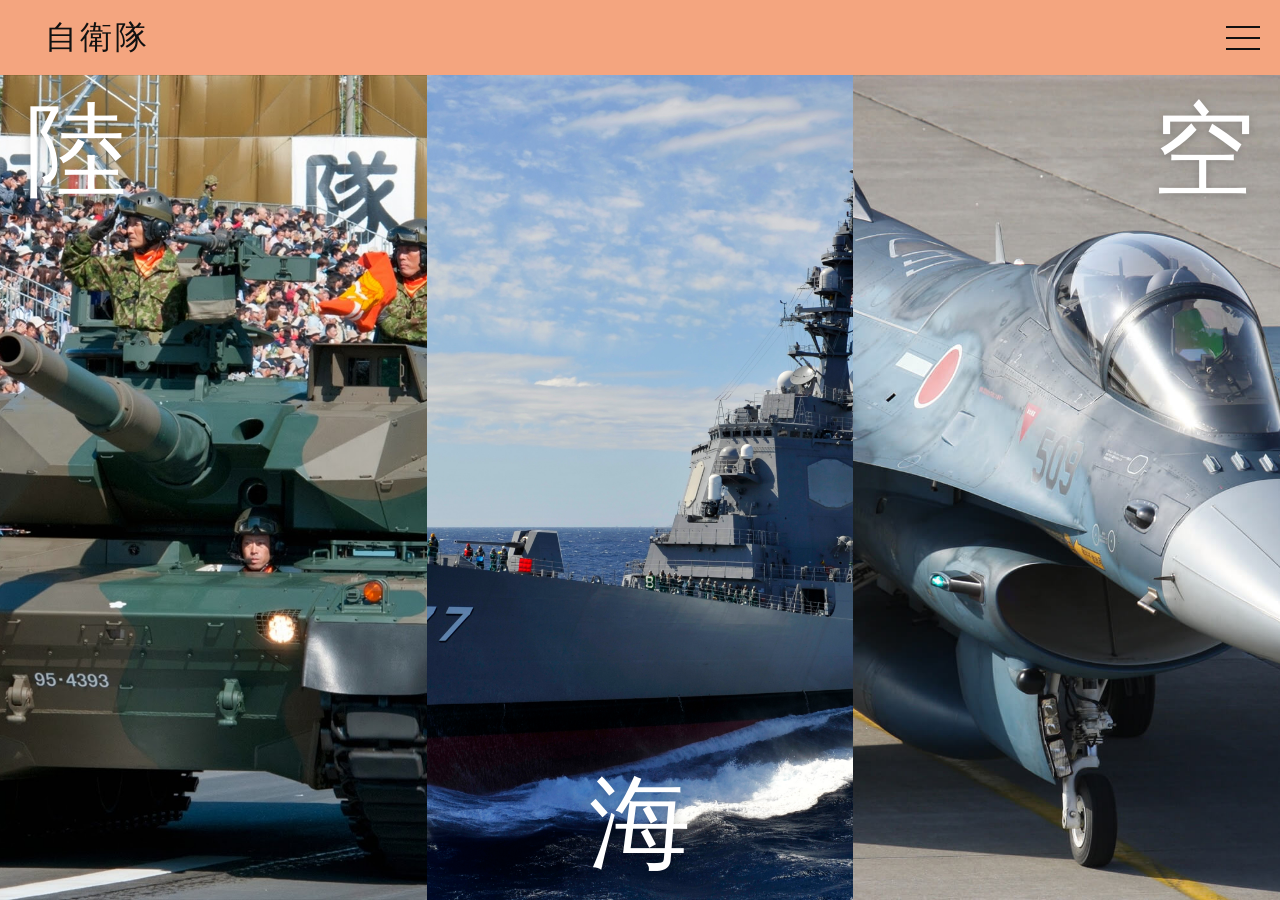
<file: index.html>
<!DOCTYPE html>
<html lang="ja">
<head>
  <meta charset="UTF-8">
  <meta name="viewport" content="width=device-width, initial-scale=1.0">
  <title>自衛隊紹介サイト</title>
  <link rel="stylesheet" href="style.css">
</head>
<body>

  <!-- ================= 共通：ハンバーガーメニュー（トップ・詳細ページ共通） ================= -->

  <!-- ハンバーガーボタン（右上に配置。開くと×印に変形してパネル上に残る） -->
  <button class="hamburger" id="js-hamburger" type="button"
          aria-label="メニューを開く" aria-expanded="false" aria-controls="js-panel">
    <span></span>
    <span></span>
    <span></span>
  </button>

  <!-- メニューを開いたときに背面を暗くする幕 -->
  <div class="menu-backdrop" id="js-backdrop"></div>

  <!-- 右からスライドして出るパネル -->
  <nav class="side-panel" id="js-panel" aria-hidden="true" aria-label="メインメニュー">
    <p class="panel-title">メニュー</p>
    <div class="panel-body">
      <a href="#" class="panel-home" id="js-menu-home">ホーム</a>
      <!-- 陸・海・空の項目は script.js の pageData から自動生成されます -->
      <ul class="panel-groups" id="js-menu-groups"></ul>
    </div>
  </nav>


  <!-- ================= トップページ画面 ================= -->
  <div id="top-view">
    <header class="top-header">
      <div class="site-title">自衛隊</div>
    </header>

    <main class="split-container">
      <!--
        .split-item  … クリック・ホバーを受け取る「動かない枠」（重なり順もここで管理）
        .split-inner … 実際に拡大する画像・黒フィルター・漢字をまとめた層
      -->

      <!-- 陸 -->
      <div class="split-item" onclick="showDetail('land')">
        <div class="split-inner">
          <img src="img/land.jpg" alt="陸上自衛隊">
          <span class="kanji kanji-land">陸</span>
          <div class="hover-overlay">
            <p class="hover-text">詳しく見る</p>
            <span class="hover-arrow">＞</span>
          </div>
        </div>
      </div>

      <!-- 海 -->
      <div class="split-item" onclick="showDetail('sea')">
        <div class="split-inner">
          <img src="img/sea.jpg" alt="海上自衛隊">
          <span class="kanji kanji-sea">海</span>
          <div class="hover-overlay">
            <p class="hover-text">詳しく見る</p>
            <span class="hover-arrow">＞</span>
          </div>
        </div>
      </div>

      <!-- 空 -->
      <div class="split-item" onclick="showDetail('air')">
        <div class="split-inner">
          <img src="img/sky.jpg" alt="航空自衛隊">
          <span class="kanji kanji-air">空</span>
          <div class="hover-overlay">
            <p class="hover-text">詳しく見る</p>
            <span class="hover-arrow">＞</span>
          </div>
        </div>
      </div>
    </main>
  </div>

  <!-- ================= 詳細ページ画面（初期状態は非表示） ================= -->
  <div id="detail-view" class="hidden">
    <div class="detail-banner" id="detail-banner">
      <button class="back-btn" onclick="showTop()">＜ トップへ戻る</button>
      <h1 class="detail-title" id="detail-title">陸上自衛隊</h1>
    </div>

    <div class="cards-container" id="cards-container">
      <!-- JavaScriptでここに3枚のカードが自動生成されます -->
    </div>
  </div>

  <script src="script.js"></script>
</body>
</html>
</file>
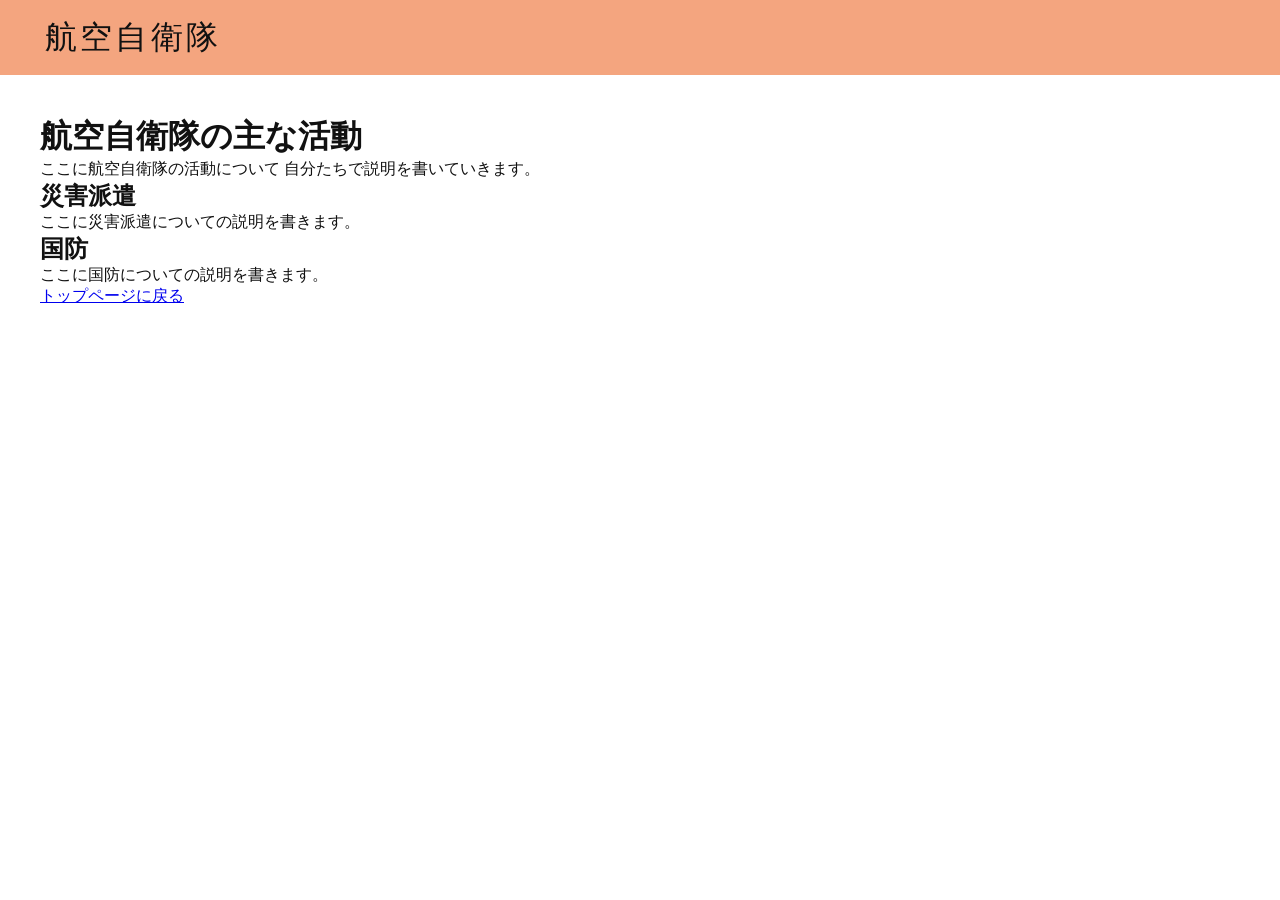
<file: air_activity.html>
<!DOCTYPE html>
<html lang="ja">
<head>
    <meta charset="UTF-8">
    <meta name="viewport" content="width=device-width, initial-scale=1.0">
    <title>航空自衛隊 - 主な活動</title>
    <link rel="stylesheet" href="style.css">
</head>
<body>

    <header class="site-title">
        航空自衛隊
    </header>

    <main style="padding: 40px;">
        <h1>航空自衛隊の主な活動</h1>

        <p>
            ここに航空自衛隊の活動について
            自分たちで説明を書いていきます。
        </p>

        <h2>災害派遣</h2>
        <p>
            ここに災害派遣についての説明を書きます。
        </p>

        <h2>国防</h2>
        <p>
            ここに国防についての説明を書きます。
        </p>

        <a href="index.html">トップページに戻る</a>
    </main>

</body>
</html>
</file>
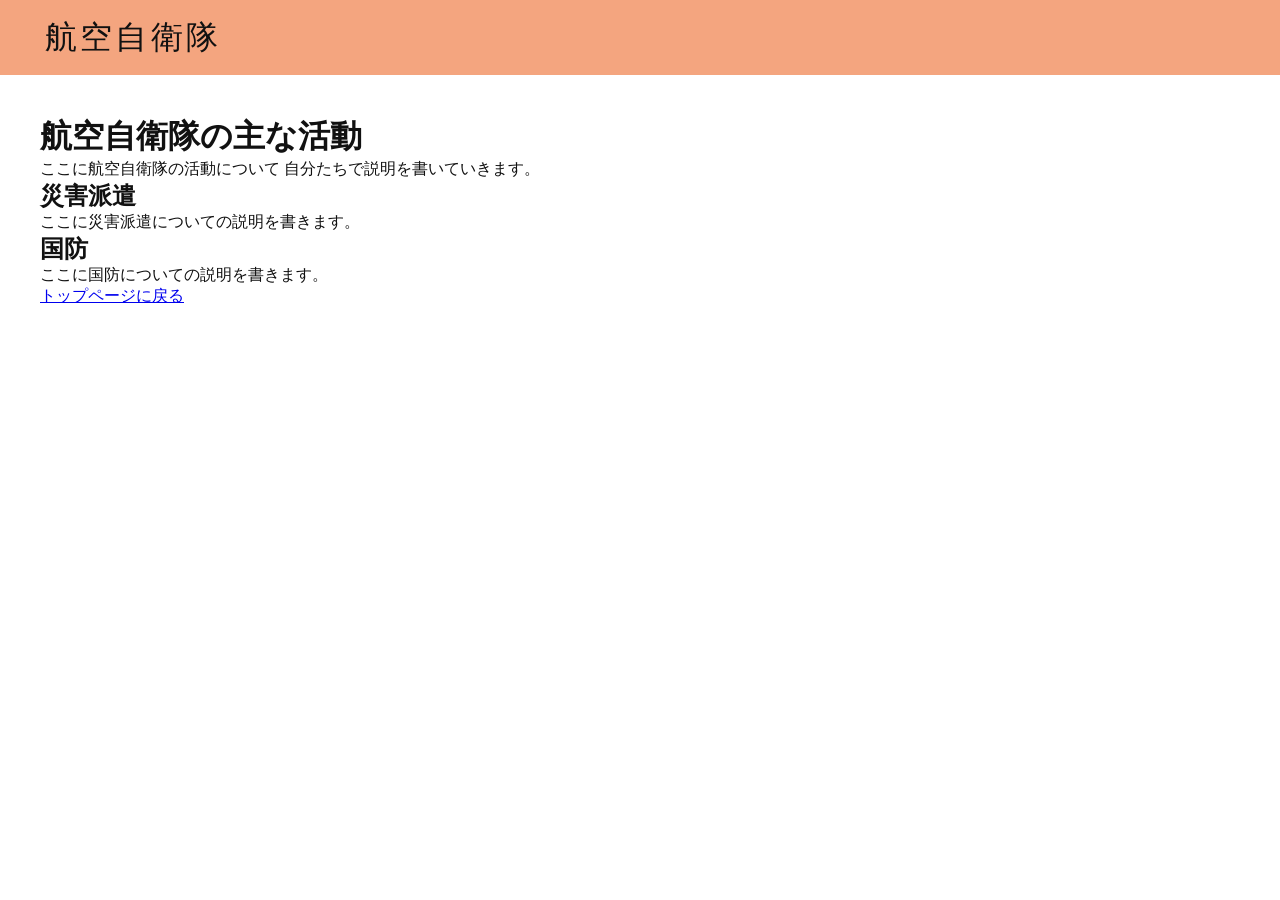
<file: air_history.html>
<!DOCTYPE html>
<html lang="ja">
<head>
    <meta charset="UTF-8">
    <meta name="viewport" content="width=device-width, initial-scale=1.0">
    <title>航空自衛隊 - 歴史・過去
    </title>
    <link rel="stylesheet" href="style.css">
</head>
<body>

    <header class="site-title">
        航空自衛隊
    </header>

    <main style="padding: 40px;">
        <h1>航空自衛隊の主な活動</h1>

        <p>
            ここに航空自衛隊の活動について
            自分たちで説明を書いていきます。
        </p>

        <h2>災害派遣</h2>
        <p>
            ここに災害派遣についての説明を書きます。
        </p>

        <h2>国防</h2>
        <p>
            ここに国防についての説明を書きます。
        </p>

        <a href="index.html">トップページに戻る</a>
    </main>

</body>
</html>
</file>
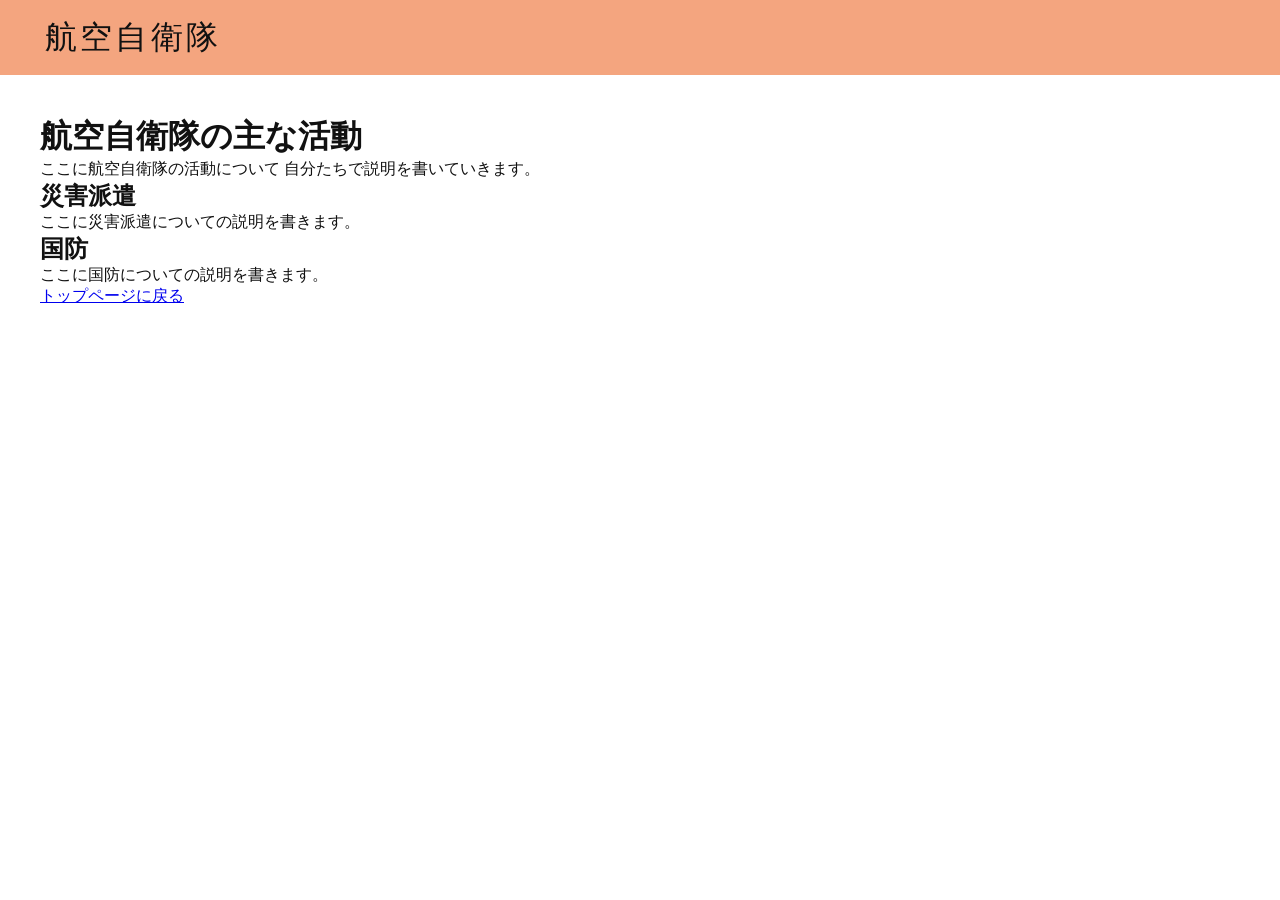
<file: air_organization.html>
<!DOCTYPE html>
<html lang="ja">
<head>
    <meta charset="UTF-8">
    <meta name="viewport" content="width=device-width, initial-scale=1.0">
    <title>航空自衛隊 - 組織・階級</title>
    <link rel="stylesheet" href="style.css">
</head>
<body>

    <header class="site-title">
        航空自衛隊
    </header>

    <main style="padding: 40px;">
        <h1>航空自衛隊の主な活動</h1>

        <p>
            ここに航空自衛隊の活動について
            自分たちで説明を書いていきます。
        </p>

        <h2>災害派遣</h2>
        <p>
            ここに災害派遣についての説明を書きます。
        </p>

        <h2>国防</h2>
        <p>
            ここに国防についての説明を書きます。
        </p>

        <a href="index.html">トップページに戻る</a>
    </main>

</body>
</html>
</file>
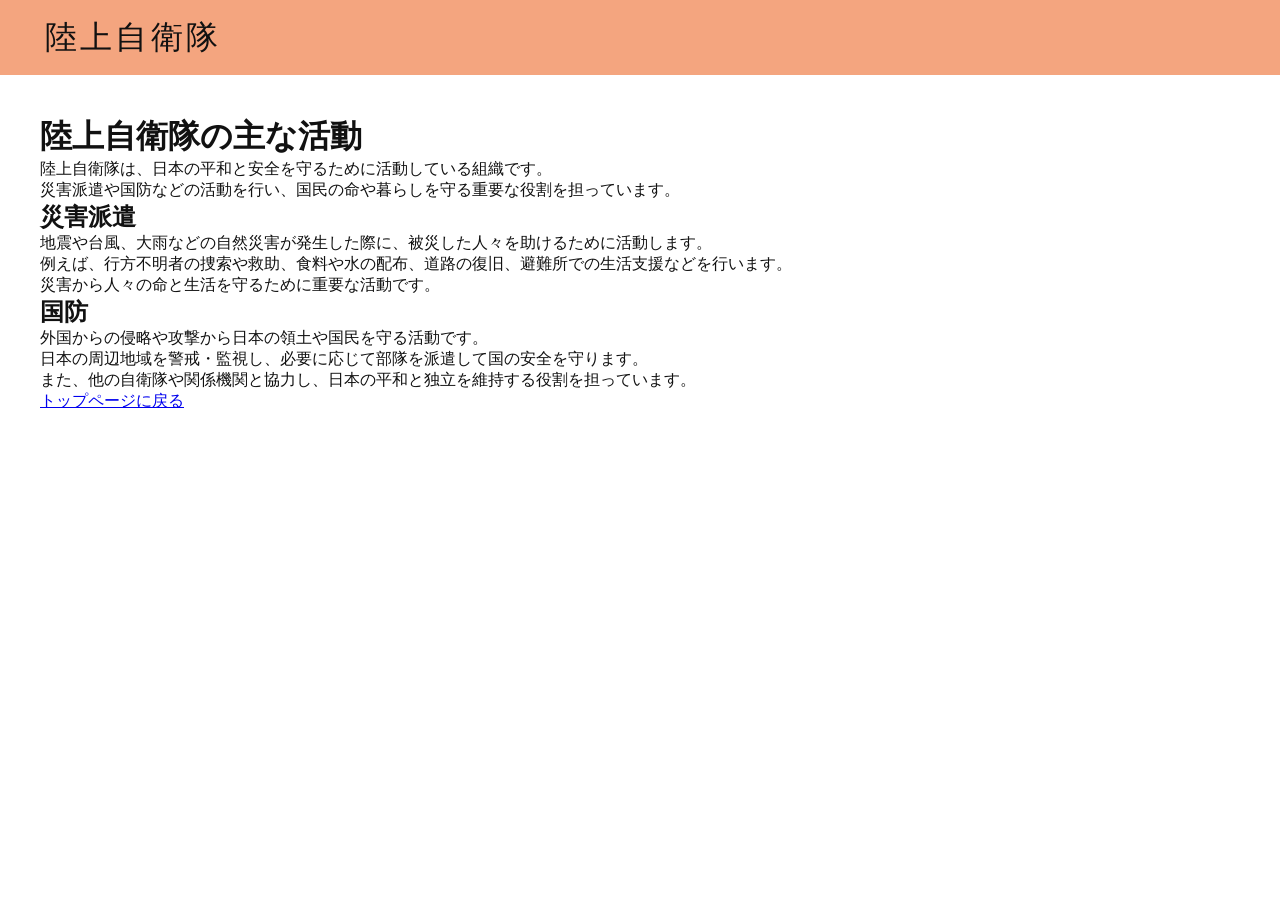
<file: land_activity.html>
<!DOCTYPE html>
<html lang="ja">
<head>
    <meta charset="UTF-8">
    <meta name="viewport" content="width=device-width, initial-scale=1.0">
    <title>陸上自衛隊 - 主な活動</title>
    <link rel="stylesheet" href="style.css">
</head>
<body>

    <header class="site-title">
        陸上自衛隊
    </header>

    <main style="padding: 40px;">
        <h1>陸上自衛隊の主な活動</h1>

        <p>
            陸上自衛隊は、日本の平和と安全を守るために活動している組織です。<br>
            災害派遣や国防などの活動を行い、国民の命や暮らしを守る重要な役割を担っています。
        </p>

        <h2>災害派遣</h2>
        <p>
            地震や台風、大雨などの自然災害が発生した際に、被災した人々を助けるために活動します。<br>
            例えば、行方不明者の捜索や救助、食料や水の配布、道路の復旧、避難所での生活支援などを行います。<br>
            災害から人々の命と生活を守るために重要な活動です。
        </p>

        <h2>国防</h2>
        <p>
            外国からの侵略や攻撃から日本の領土や国民を守る活動です。<br>
            日本の周辺地域を警戒・監視し、必要に応じて部隊を派遣して国の安全を守ります。<br>
            また、他の自衛隊や関係機関と協力し、日本の平和と独立を維持する役割を担っています。
        </p>

        <a href="index.html">トップページに戻る</a>
    </main>

</body>
</html>
</file>
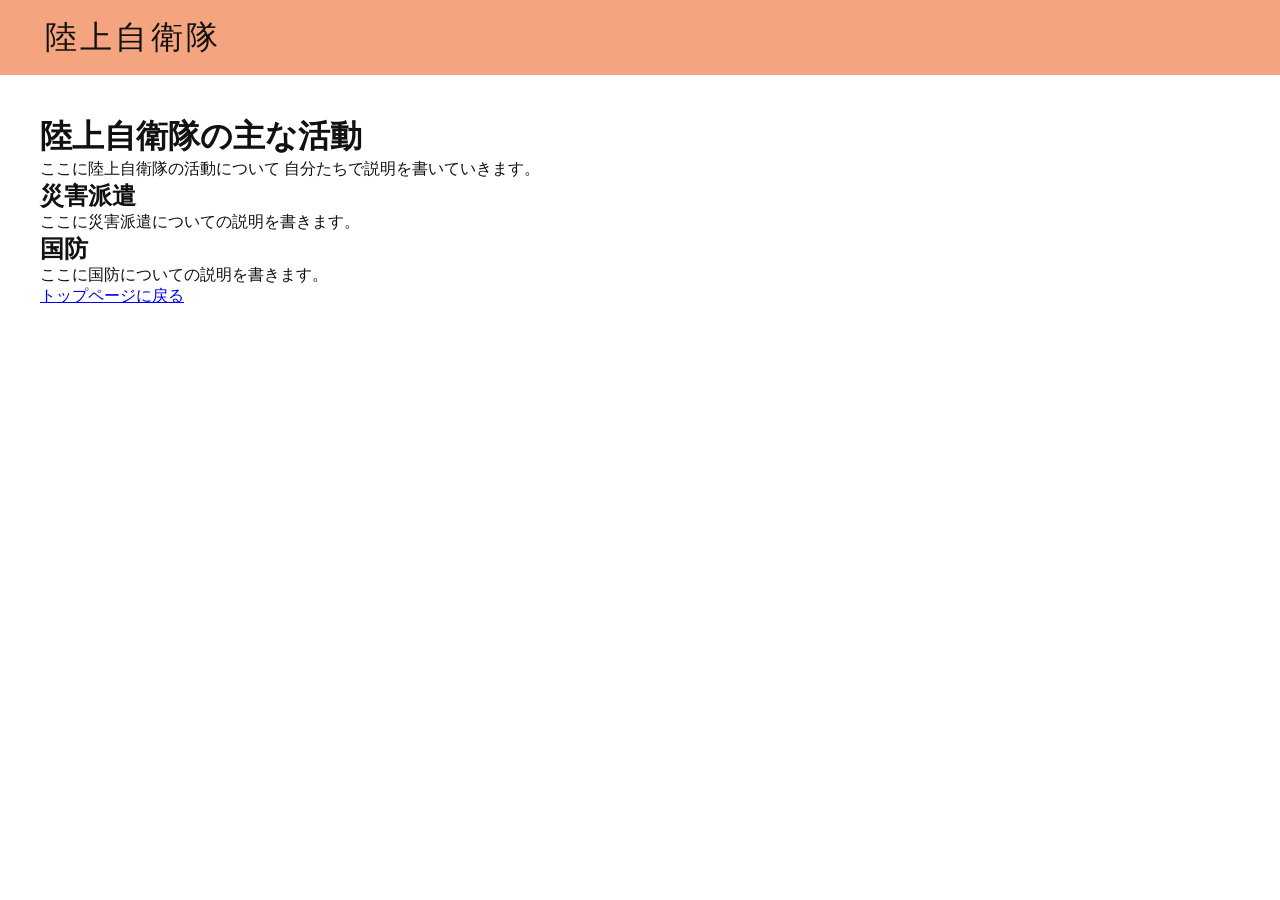
<file: land_history.html>
<!DOCTYPE html>
<html lang="ja">
<head>
    <meta charset="UTF-8">
    <meta name="viewport" content="width=device-width, initial-scale=1.0">
    <title>陸上自衛隊 - 歴史・過去</title>
    <link rel="stylesheet" href="style.css">
</head>
<body>

    <header class="site-title">
        陸上自衛隊
    </header>

    <main style="padding: 40px;">
        <h1>陸上自衛隊の主な活動</h1>

        <p>
            ここに陸上自衛隊の活動について
            自分たちで説明を書いていきます。
        </p>

        <h2>災害派遣</h2>
        <p>
            ここに災害派遣についての説明を書きます。
        </p>

        <h2>国防</h2>
        <p>
            ここに国防についての説明を書きます。
        </p>

        <a href="index.html">トップページに戻る</a>
    </main>

</body>
</html>
</file>
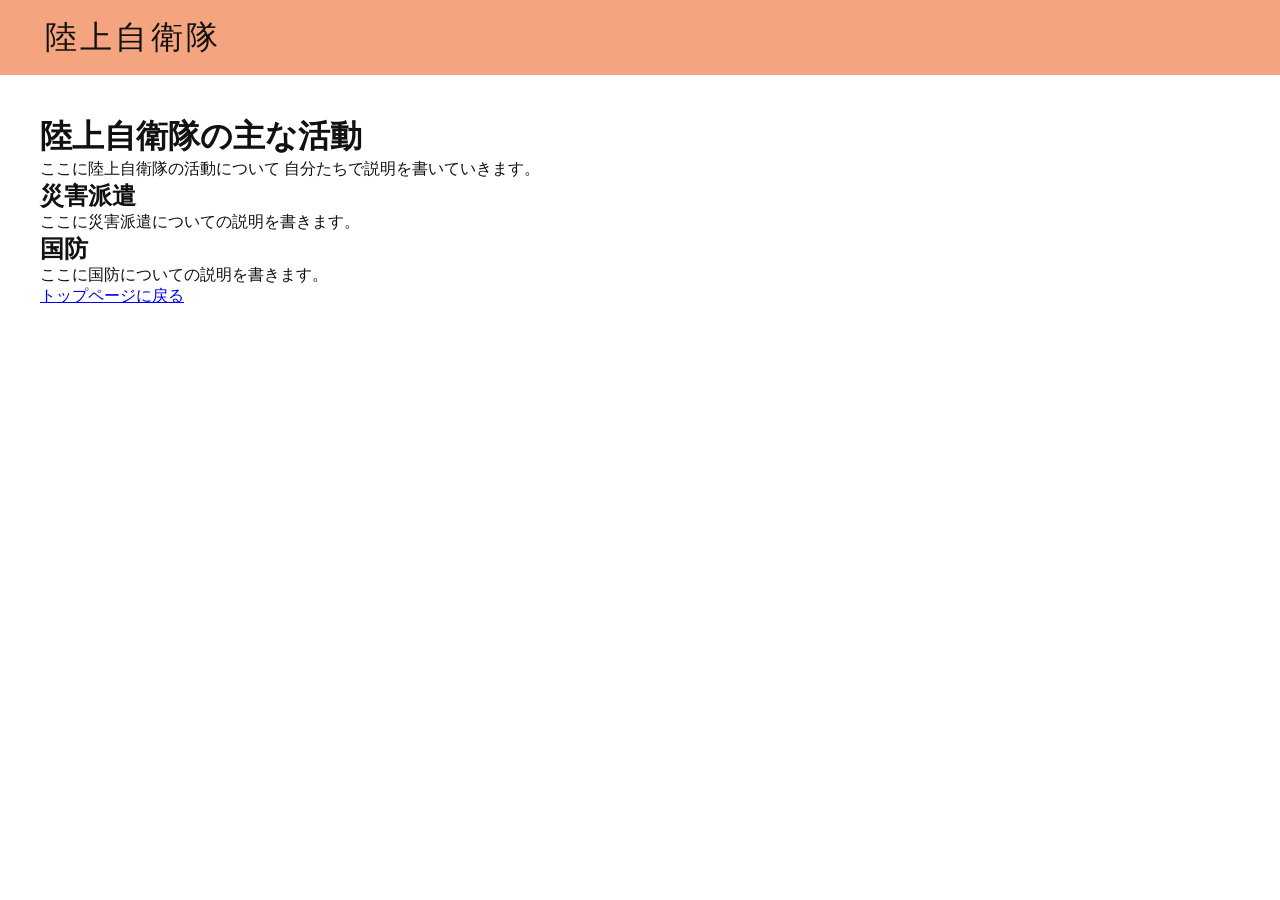
<file: land_rganization.html>
<!DOCTYPE html>
<html lang="ja">
<head>
    <meta charset="UTF-8">
    <meta name="viewport" content="width=device-width, initial-scale=1.0">
    <title>陸上自衛隊 - 組織・階級</title>
    <link rel="stylesheet" href="style.css">
</head>
<body>

    <header class="site-title">
        陸上自衛隊
    </header>

    <main style="padding: 40px;">
        <h1>陸上自衛隊の主な活動</h1>

        <p>
            ここに陸上自衛隊の活動について
            自分たちで説明を書いていきます。
        </p>

        <h2>災害派遣</h2>
        <p>
            ここに災害派遣についての説明を書きます。
        </p>

        <h2>国防</h2>
        <p>
            ここに国防についての説明を書きます。
        </p>

        <a href="index.html">トップページに戻る</a>
    </main>

</body>
</html>
</file>
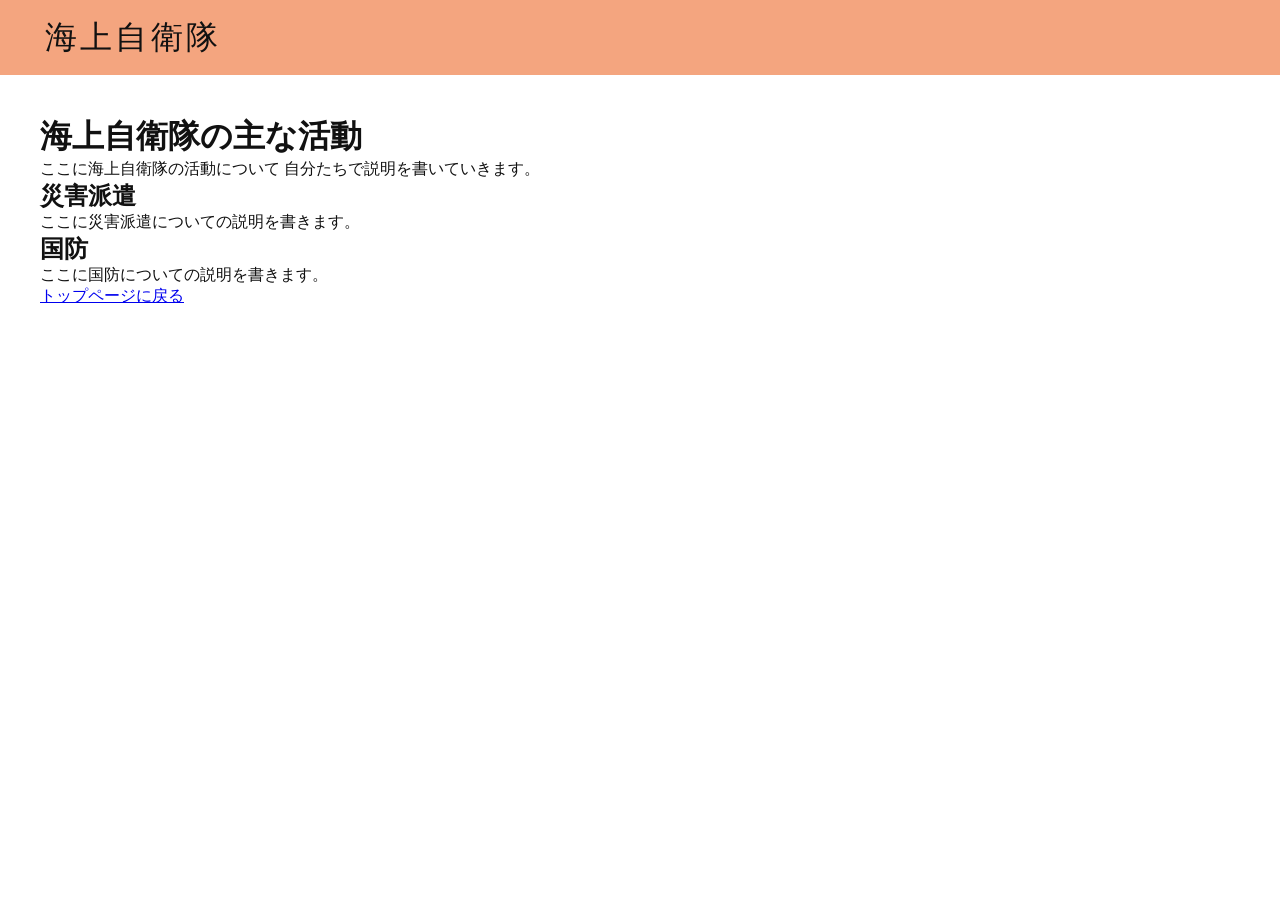
<file: sea_activity.html>
<!DOCTYPE html>
<html lang="ja">
<head>
    <meta charset="UTF-8">
    <meta name="viewport" content="width=device-width, initial-scale=1.0">
    <title>海上自衛隊 - 主な活動</title>
    <link rel="stylesheet" href="style.css">
</head>
<body>

    <header class="site-title">
        海上自衛隊
    </header>

    <main style="padding: 40px;">
        <h1>海上自衛隊の主な活動</h1>

        <p>
            ここに海上自衛隊の活動について
            自分たちで説明を書いていきます。
        </p>

        <h2>災害派遣</h2>
        <p>
            ここに災害派遣についての説明を書きます。
        </p>

        <h2>国防</h2>
        <p>
            ここに国防についての説明を書きます。
        </p>

        <a href="index.html">トップページに戻る</a>
    </main>

</body>
</html>
</file>
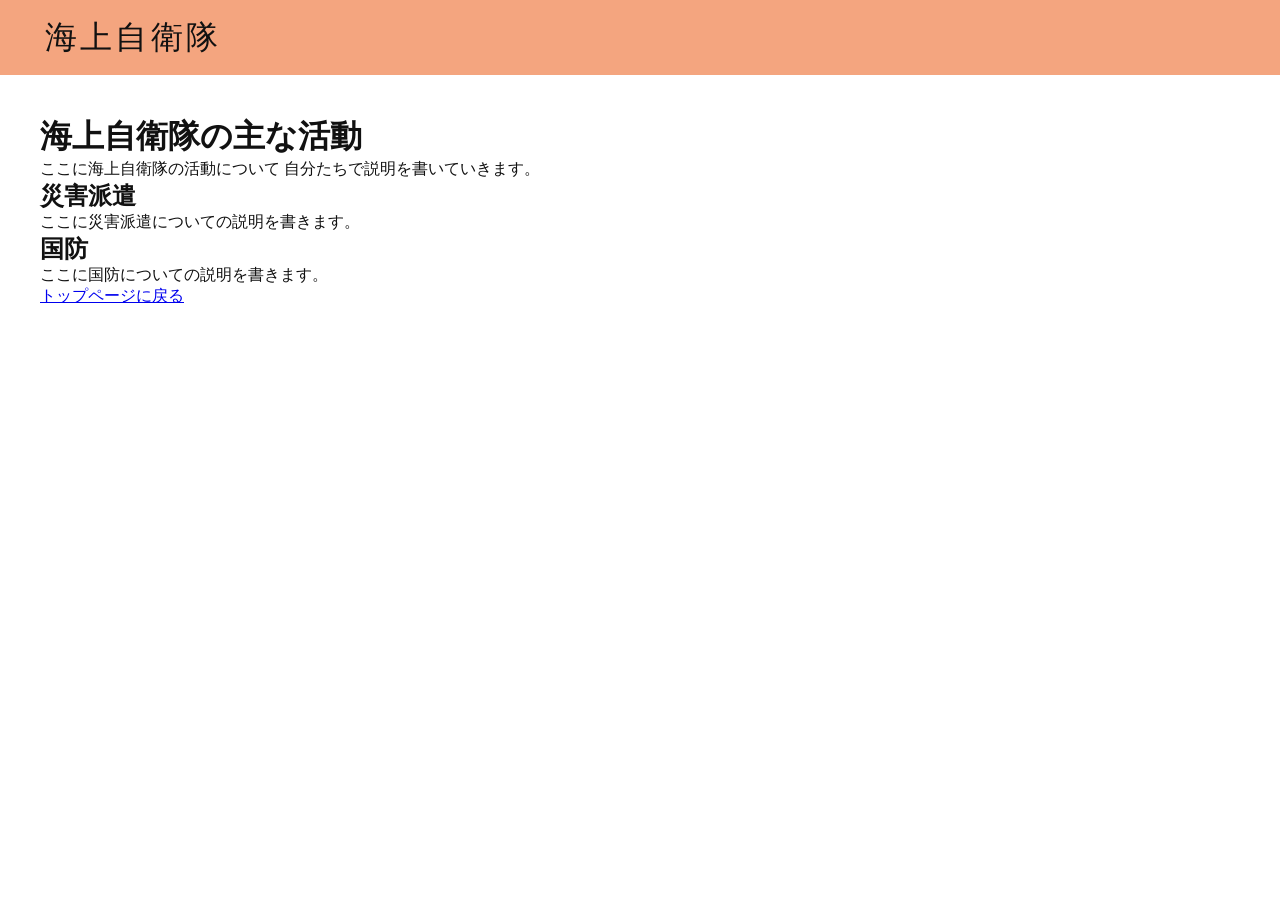
<file: sea_history.html>
<!DOCTYPE html>
<html lang="ja">
<head>
    <meta charset="UTF-8">
    <meta name="viewport" content="width=device-width, initial-scale=1.0">
    <title>海上自衛隊 - 歴史・過去</title>
    <link rel="stylesheet" href="style.css">
</head>
<body>

    <header class="site-title">
        海上自衛隊
    </header>

    <main style="padding: 40px;">
        <h1>海上自衛隊の主な活動</h1>

        <p>
            ここに海上自衛隊の活動について
            自分たちで説明を書いていきます。
        </p>

        <h2>災害派遣</h2>
        <p>
            ここに災害派遣についての説明を書きます。
        </p>

        <h2>国防</h2>
        <p>
            ここに国防についての説明を書きます。
        </p>

        <a href="index.html">トップページに戻る</a>
    </main>

</body>
</html>
</file>
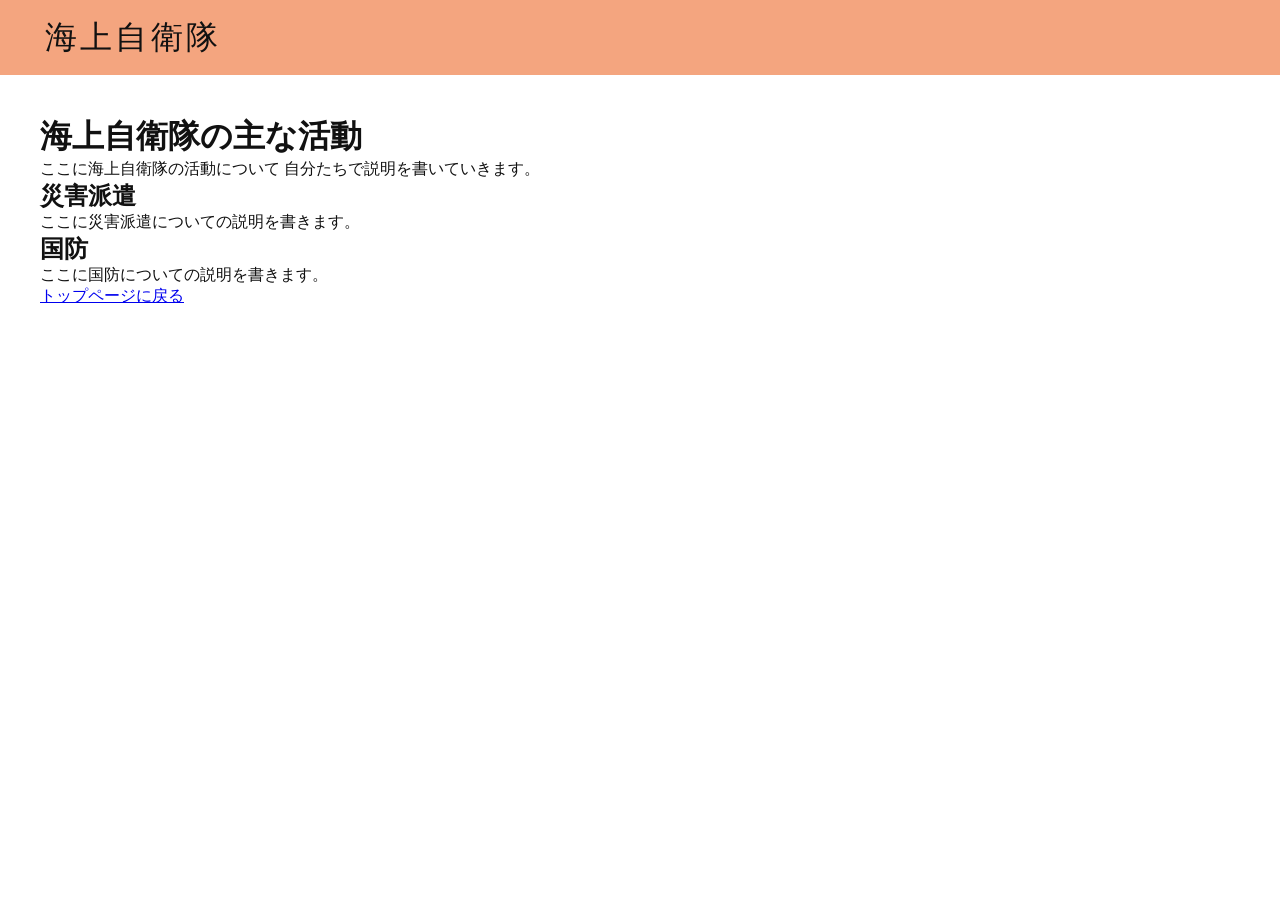
<file: sea_organization.html>
<!DOCTYPE html>
<html lang="ja">
<head>
    <meta charset="UTF-8">
    <meta name="viewport" content="width=device-width, initial-scale=1.0">
    <title>海上自衛隊 - 組織・階級</title>
    <link rel="stylesheet" href="style.css">
</head>
<body>

    <header class="site-title">
        海上自衛隊
    </header>

    <main style="padding: 40px;">
        <h1>海上自衛隊の主な活動</h1>

        <p>
            ここに海上自衛隊の活動について
            自分たちで説明を書いていきます。
        </p>

        <h2>災害派遣</h2>
        <p>
            ここに災害派遣についての説明を書きます。
        </p>

        <h2>国防</h2>
        <p>
            ここに国防についての説明を書きます。
        </p>

        <a href="index.html">トップページに戻る</a>
    </main>

</body>
</html>
</file>
<file: style.css>
/* 基本設定・明朝体ベース */
* {
  box-sizing: border-box;
  margin: 0;
  padding: 0;
}

body {
  font-family: "游明朝", "Yu Mincho", "Hiragino Mincho ProN", serif;
  color: #111;
  background-color: #fff;
}

.hidden {
  display: none !important;
}

/* メニューを開いている間は背面をスクロールさせない */
body.menu-open {
  overflow: hidden;
}

/* ================= ハンバーガーメニュー（共通） ================= */

/* ボタン：右上に配置（ページと一緒にスクロールする）。
   高さはタイトルバー（75px）に揃える */
.hamburger {
  position: absolute;
  top: 0;
  right: 0;
  width: 75px;
  height: 75px;
  background: none;
  border: none;
  cursor: pointer;
  z-index: 1100; /* 幕・パネルよりも手前 */
  -webkit-tap-highlight-color: transparent;
}

/* 線は background ではなく border で描く。
   ブラウザの拡大率が125%などのとき、background の線は位置によって
   太さが1ピクセルずれて見えるが、border は常に同じ太さに丸められる */
.hamburger span {
  display: block;
  position: absolute;
  left: 50%;
  width: 34px;
  height: 0;
  margin-left: -17px;
  border-top: 2px solid #111;
  transition: top 0.3s, transform 0.3s, opacity 0.3s, border-color 0.3s;
}

.hamburger span:nth-child(1) { top: calc(50% - 12px); }
.hamburger span:nth-child(2) { top: calc(50% - 1px); }
.hamburger span:nth-child(3) { top: calc(50% + 10px); }

/* 開いたとき：×印へ変形（白いパネルの上なので黒） */
.hamburger.is-active span:nth-child(1) {
  top: calc(50% - 1px);
  transform: rotate(45deg);
}
.hamburger.is-active span:nth-child(2) {
  opacity: 0;
}
.hamburger.is-active span:nth-child(3) {
  top: calc(50% - 1px);
  transform: rotate(-45deg);
}

/* 詳細ページでは暗いバナー上に置かれるので、線を白にする */
body.is-detail .hamburger span {
  border-top-color: #fff;
}
body.is-detail .hamburger.is-active span {
  border-top-color: #111;
}

/* 背面を暗くする幕 */
.menu-backdrop {
  position: fixed;
  inset: 0;
  background-color: rgba(0, 0, 0, 0.45);
  opacity: 0;
  visibility: hidden;
  transition: opacity 0.4s ease, visibility 0s linear 0.4s;
  z-index: 900;
}

.menu-backdrop.is-open {
  opacity: 1;
  visibility: visible;
  transition: opacity 0.4s ease, visibility 0s;
}

/* 右からスライドして出るパネル
   幅は中身に合わせる（max-content）。固定幅や vw 指定にすると、
   画面が広いときに中身の左右へ余白が余ってしまうため */
.side-panel {
  --row-h: 42px;       /* メニュー1行の高さ */
  --pad-l: 28px;       /* パネル左の余白 */
  --pad-r: 54px;       /* パネル右の余白（×印の右端と項目の右端がそろう値） */
  --home-w: 60px;      /* 「ホーム」の幅（3文字 × 20px） */
  --conn1: 48px;       /* ホーム〜隊名 の線を描く幅 */
  --trunk1: 18px;      /* その中の縦線の位置 */
  --conn2: 48px;       /* 隊名〜活動・組織・歴史 の線を描く幅 */
  --trunk2: 18px;      /* その中の縦線の位置 */
  --line: 1px solid #333;

  position: fixed;
  top: 0;
  right: 0;
  height: 100%;
  width: max-content;
  max-width: 100vw;
  background-color: #fff;
  box-shadow: -4px 0 20px rgba(0, 0, 0, 0.25);
  overflow-x: hidden;
  overflow-y: auto;
  transform: translateX(100%);
  visibility: hidden;
  transition: transform 0.4s ease, visibility 0s linear 0.4s;
  z-index: 1000;
}

.side-panel.is-open {
  transform: translateX(0);
  visibility: visible;
  transition: transform 0.4s ease, visibility 0s;
}

/* 「メニュー」見出し：タイトルバーと同じ高さの行に置き、隊名の列に合わせる */
.panel-title {
  height: 75px;
  display: flex;
  align-items: center;
  padding-left: calc(var(--pad-l) + var(--home-w) + var(--conn1));
  font-size: 26px;
  letter-spacing: 0.1em;
  white-space: nowrap;
}

.panel-body {
  display: flex;
  align-items: flex-start;
  padding: 30px var(--pad-r) 44px var(--pad-l);
}

.panel-body a {
  display: block;
  color: #111;
  text-decoration: none;
  font-size: 20px;
  height: var(--row-h);
  line-height: var(--row-h);
  white-space: nowrap;
  transition: opacity 0.2s;
}

.panel-body a:hover {
  opacity: 0.55;
}

.panel-home {
  flex: none;
  width: var(--home-w);
}

.panel-groups {
  list-style: none;
  flex: none;
}

/* ---------- 第1階層：ホーム → 陸上・海上・航空 ---------- */
.panel-group {
  position: relative;
  display: flex;
  align-items: flex-start;
  padding-left: var(--conn1);
  padding-bottom: 28px;
}

.panel-group:last-child {
  padding-bottom: 0;
}

.group-name {
  flex: none;
  min-width: 5em;
}

/* 横線（各隊へ） */
.panel-group::before {
  content: "";
  position: absolute;
  top: calc(var(--row-h) / 2);
  left: var(--trunk1);
  width: calc(var(--conn1) - var(--trunk1) - 4px);
  border-top: var(--line);
}

/* 最初の隊だけは「ホーム」から直接つながる */
.panel-group:first-child::before {
  left: 4px;
  width: calc(var(--conn1) - 8px);
}

/* 縦線（幹） */
.panel-group::after {
  content: "";
  position: absolute;
  top: 0;
  bottom: 0;
  left: var(--trunk1);
  border-left: var(--line);
}

.panel-group:first-child::after {
  top: calc(var(--row-h) / 2);
}

.panel-group:last-child::after {
  bottom: auto;
  height: calc(var(--row-h) / 2);
}

.panel-group:first-child:last-child::after {
  display: none;
}

/* ---------- 第2階層：隊名 → 活動・組織・歴史 ---------- */
.sub-list {
  list-style: none;
  flex: none;
}

.sub-list li {
  position: relative;
  height: var(--row-h);
  padding-left: var(--conn2);
}

.sub-list li::before {
  content: "";
  position: absolute;
  top: 50%;
  left: var(--trunk2);
  width: calc(var(--conn2) - var(--trunk2) - 4px);
  border-top: var(--line);
}

.sub-list li:first-child::before {
  left: 4px;
  width: calc(var(--conn2) - 8px);
}

.sub-list li::after {
  content: "";
  position: absolute;
  top: 0;
  bottom: 0;
  left: var(--trunk2);
  border-left: var(--line);
}

.sub-list li:first-child::after {
  top: 50%;
}

.sub-list li:last-child::after {
  bottom: 50%;
}

.sub-list li:first-child:last-child::after {
  display: none;
}

/* ================= トップページ ================= */
.top-header {
  height: 75px;
}

.site-title {
  background-color: #f4a57f;
  height: 75px;
  display: flex;
  align-items: center;
  padding-left: 45px;
  padding-right: 90px; /* ハンバーガーボタンと重ならないように */
  font-size: 32px;
  letter-spacing: 0.1em;
}

/* 3分割エリア */
.split-container {
  position: relative;
  z-index: 0;        /* 独立した重なり順の枠にして、ホバー中の画像がバーより手前に出ないようにする */
  display: flex;
  width: 100%;
  height: calc(100vh - 75px);
  /* 画面全体の高さからタイトルバー分を引く */
  min-height: 450px;
  overflow: hidden;  /* 拡大した画像・シャドウをここで切り取る（タイトルバーに被らない） */
}

/* ---- 動かない枠：ホバー判定・クリック・重なり順を担当 ---- */
.split-item {
  position: relative;
  flex: 1;
  cursor: pointer;
  z-index: 1;
  /* ホバーが外れた直後だけ重なり順を段階的に下げる（下の @keyframes 参照） */
  animation: split-leave 0.3s;
}

.split-item:hover {
  z-index: 10;      /* 新しくホバーした画像はすぐ最前面へ */
  animation: none;
}

/* ホバーが外れた画像の重なり順
   前半：まだ最前面（縮みながら新しい画像に場所を譲る） → 後半：新しい画像の背後へ */
@keyframes split-leave {
  0%, 49% { z-index: 11; }
  50%, 100% { z-index: 5; }
}

/* ---- シャドウ：box-shadow の値自体は動かさず、透明度と拡大だけを動かす（軽い） ---- */
.split-item::before {
  content: "";
  position: absolute;
  inset: 0;
  box-shadow: 0 0 36px 8px rgba(0, 0, 0, 0.6);
  opacity: 0;
  transform: scale(1);
  pointer-events: none;
  will-change: opacity, transform;
  /* 消えるときは速く（縮む前半のうちに消して、重なり順が入れ替わる瞬間に目立たせない） */
  transition: opacity 0.15s ease, transform 0.3s ease;
}

.split-item:hover::before {
  opacity: 1;
  transform: scale(1.05);
  transition: opacity 0.3s ease, transform 0.3s ease;
}

/* ---- 実際に拡大する層：画像・黒フィルター・漢字をまとめて拡大 ---- */
.split-inner {
  position: absolute;
  inset: 0;
  overflow: hidden;
  /* 拡大した部分が隣の画像のホバー判定を邪魔しないようにする */
  pointer-events: none;
  transform: scale(1);
  transition: transform 0.3s ease;
  will-change: transform;
}

.split-item:hover .split-inner {
  transform: scale(1.05);
}

.split-item img {
  display: block; /* 画像の下に出る隙間（インライン要素の余白）を防ぐ */
  width: 100%;
  height: 100%;
  object-fit: cover;
  transition: transform 0.5s ease;
}

.split-item:hover img {
  transform: scale(1.04);
  /* わずかにズーム */
}

/* 「陸」「海」「空」の文字配置 */
.kanji {
  position: absolute;
  color: #fff;
  font-size: clamp(60px, 8vw, 110px);
  line-height: 1;
  z-index: 2;
  transition: opacity 0.3s ease;
  text-shadow: 0 2px 10px rgba(0, 0, 0, 0.2);
}

.kanji-land {
  top: 25px;
  left: 25px;
}

.kanji-sea {
  bottom: 25px;
  left: 50%;
  transform: translateX(-50%);
}

.kanji-air {
  top: 25px;
  right: 25px;
}

.split-item:hover .kanji {
  opacity: 0.35;
  /* ホバー時に背面の漢字を少し薄くする */
}

/* ホバー時の黒フィルターと「詳しく見る」 */
.hover-overlay {
  position: absolute;
  inset: 0;
  background-color: rgba(0, 0, 0, 0.45);
  display: flex;
  flex-direction: column;
  justify-content: center;
  align-items: center;
  color: #fff;
  opacity: 0;
  transition: opacity 0.3s ease;
  z-index: 3;
}

.split-item:hover .hover-overlay {
  opacity: 1;
}

.hover-text {
  font-size: 26px;
  letter-spacing: 0.1em;
  margin-bottom: 12px;
}

.hover-arrow {
  font-size: 42px;
  font-family: sans-serif;
  font-weight: 300;
}

/* ================= 詳細ページ（3枚目の画像） ================= */
.detail-banner {
  position: relative;
  height: 220px;
  background-size: cover;
  background-position: center;
  display: flex;
  align-items: center;
  justify-content: flex-end;
  padding-right: 8%;
}

/* バナー画像を少し暗くして白文字を見やすくする */
.detail-banner::before {
  content: "";
  position: absolute;
  inset: 0;
  background-color: rgba(0, 0, 0, 0.45);
}

.detail-title {
  position: relative;
  z-index: 1;
  color: #fff;
  font-size: clamp(36px, 5vw, 60px);
  font-weight: normal;
  letter-spacing: 0.1em;
}

.back-btn {
  position: absolute;
  top: 20px;
  left: 25px;
  z-index: 2;
  background: rgba(255, 255, 255, 0.85);
  border: none;
  padding: 8px 16px;
  font-family: inherit;
  font-size: 14px;
  cursor: pointer;
  border-radius: 4px;
  transition: background 0.2s;
}

.back-btn:hover {
  background: #fff;
}

/* 3つのカードレイアウト */
.cards-container {
  display: flex;
  justify-content: center;
  flex-wrap: wrap;
  gap: 45px;
  padding: 60px 20px 40px;
  max-width: 1100px;
  margin: 0 auto;
}

.info-card {
  width: 280px;
  height: 310px;
  background: #fff;
  border-radius: 42px;
  /* 大きめの角丸 */
  box-shadow: 0 4px 16px rgba(0, 0, 0, 0.18);
  padding: 35px 25px;
  display: flex;
  flex-direction: column;
  align-items: center;
  position: relative;
}

.info-card h2 {
  font-size: 32px;
  font-weight: normal;
  margin-bottom: 35px;
}

.info-card p {
  font-size: 18px;
  color: #333;
}

.card-detail-btn {
  position: absolute;
  bottom: 30px;
  right: 30px;
  border: 1px solid #444;
  background: #fff;
  color: #111;
  text-decoration: none;
  padding: 8px 16px;
  font-size: 20px;
  transition: background 0.2s, color 0.2s;
}

.card-detail-btn:hover {
  background: #111;
  color: #fff;
}

.bottom-note {
  text-align: center;
  font-size: 16px;
  color: #333;
  padding-bottom: 50px;
}

/* スマホ・タブレット表示用の調整 */
@media (max-width: 768px) {
  .split-container {
    flex-direction: column;
    height: auto;
    min-height: 0;
  }

  /* flex: 1 のままだと高さが画像の元サイズ任せになり隙間の原因になるため、
     高さを固定して縦にぴったり並べる */
  .split-item {
    flex: none;
    height: 240px;
  }

  .detail-banner {
    justify-content: center;
    padding-right: 0;
  }

  .site-title {
    font-size: 26px;
    padding-left: 24px;
  }
}

/* メニューが1行に収まらないほど狭い画面：
   「ホーム」の下に陸・海・空を改行して並べる。ホーム〜陸海空の線は描かない
   （隊名〜活動・組織・歴史の線は残す） */
@media (max-width: 380px) {
  .panel-title {
    padding-left: var(--pad-l);
  }

  .panel-body {
    flex-direction: column;
    padding-top: 14px;
  }

  .panel-home {
    margin-bottom: 8px;
  }

  .panel-group {
    padding-left: 0;
  }

  .panel-group::before,
  .panel-group::after {
    display: none;
  }
}

/* 動きを減らす設定のユーザーにはアニメーションを抑える */
@media (prefers-reduced-motion: reduce) {
  .side-panel,
  .menu-backdrop,
  .hamburger span,
  .split-item img,
  .split-inner,
  .split-item::before {
    transition-duration: 0s !important;
    transition-delay: 0s !important;
  }

  .split-item {
    animation: none !important;
  }
}
</file>
